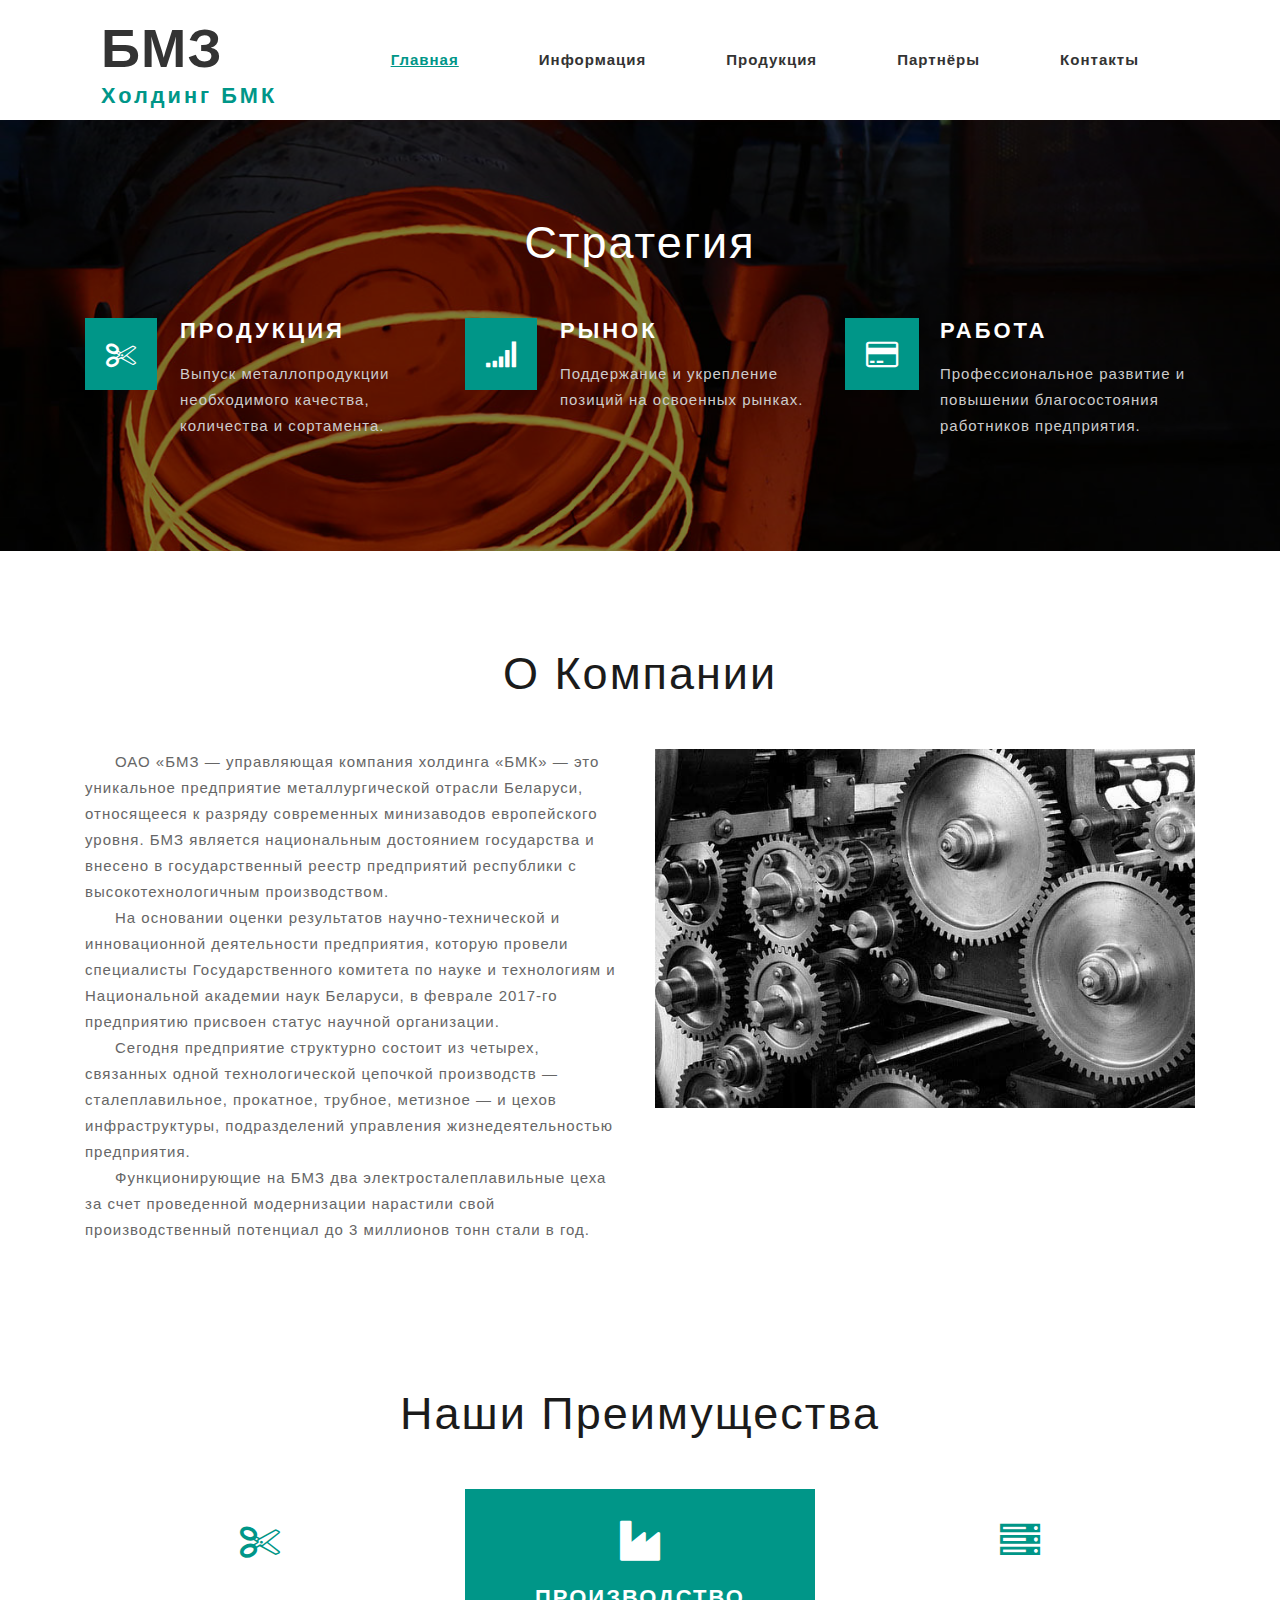
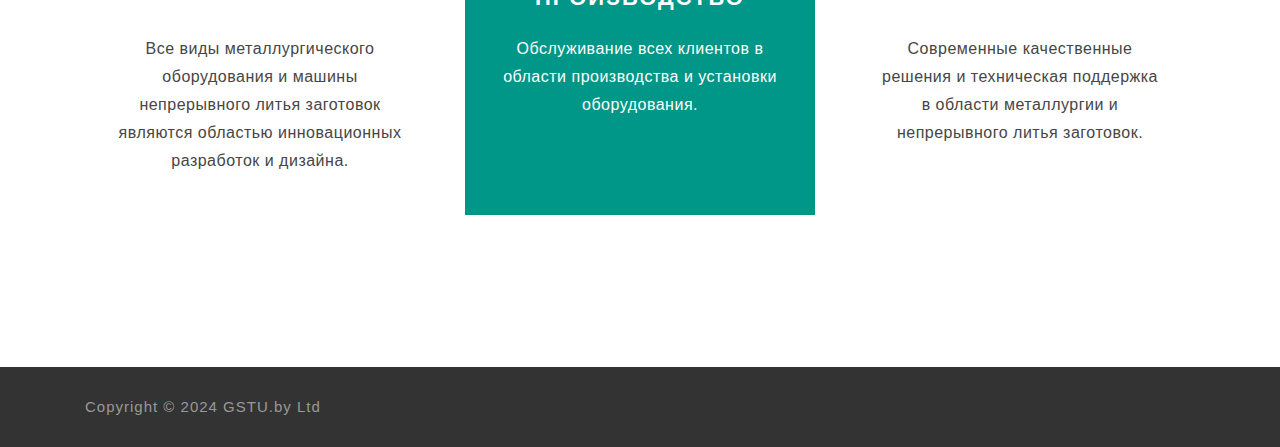
<file: about.html>
<!DOCTYPE html>
<html lang="en">
<head>
<title>About</title>
	
	<!-- Meta tag Keywords -->
	<meta name="viewport" content="width=device-width, initial-scale=1">
	<meta charset="utf-8">
	<link rel="shortcut icon" href="favicon.ico" type="image/x-icon">
	<meta name="keywords" content="Equipment - 嘉兴市久诺冶金机械有限公司,嘉兴市久诺冶金机械,久诺冶金机械,Jiaxing Jiunuo metallurgical machinery co., Ltd,Jiaxing Jiunuo,Jiunuo metallurgical machinery,Jiunuo,metallurgical machinery">
	<meta name="description" content="Equipment - 嘉兴市久诺冶金机械有限公司,嘉兴市久诺冶金机械,久诺冶金机械,Jiaxing Jiunuo metallurgical machinery co.">
	<script type="application/x-javascript">
		addEventListener("load", function () {
			setTimeout(hideURLbar, 0);
		}, false);

		function hideURLbar() {
			window.scrollTo(0, 1);
		}
	</script>
	<!--// Meta tag Keywords -->

	<!-- For about Slider-->	
	<link rel="stylesheet" href="css/owl.carousel.css" type="text/css" media="all"/> <!-- Owl-Carousel-CSS -->
	<!-- //For about -->

	<!-- css files -->
	<link rel="stylesheet" href="css/bootstrap.css"> <!-- Bootstrap-Core-CSS -->
	<link rel="stylesheet" href="css/style.css" type="text/css" media="all" /> <!-- Style-CSS --> 
	<link rel="stylesheet" href="css/fontawesome-all.css"> <!-- Font-Awesome-Icons-CSS -->
	<!-- //css files -->

	<!-- web-fonts -->
	<link href="http://fonts.googleapis.com/css?family=Raleway:100,100i,200,200i,300,300i,400,400i,500,500i,600,600i,700,700i,800,800i,900,900i&amp;subset=latin-ext" rel="stylesheet">
	<!-- //web-fonts -->
	
</head>

<body>

<!--Header-->
<header>
	<div class="container agile-banner_nav">
		<nav class="navbar navbar-expand-lg navbar-light bg-light">

			<a class="navbar-brand" href="index.html"> БМЗ <span class="display">холдинг БМК</span></a>
			<button class="navbar-toggler" type="button" data-toggle="collapse" data-target="#navbarSupportedContent" aria-controls="navbarSupportedContent" aria-expanded="false" aria-label="Toggle navigation">
				<span class="navbar-toggler-icon"></span>
			</button>

			<div class="collapse navbar-collapse justify-content-center" id="navbarSupportedContent">
				<ul class="navbar-nav ml-auto">
					<li class="nav-item active">
						<a class="nav-link" href="index.html">Главная <span class="sr-only">(current)</span></a>
					</li>
					<li class="nav-item">
						<a class="nav-link" href="about.html">Информация</a>
					</li>

					<li class="nav-item">
						<a class="nav-link" href="products.html">Продукция</a>
					</li>
					<li class="nav-item">
						<a class="nav-link" href="visit.html">Партнёры</a>
					</li>
					<li class="nav-item">
						<a class="nav-link" href="contact.html">Контакты</a>
					</li>
				</ul>
			</div>
		  
		</nav>
	</div>
</header>
<!--Header-->

<!-- help -->
<section class="help">
		<div class="layer py-5">
			<div class="container py-lg-5">
			<h3 class="heading text-center text-capitalize mb-5">Стратегия</h3>
				<div class="row help_grids">
					<div class="col-sm-4">
						<div class="row">
							<div class="col-lg-3 mb-lg-0 mb-4 icon">
								<i class="fas fa-cut"></i>
							</div>
							<div class="col-lg-9">
								<h4 class="text-uppercase mb-3">Продукция</h4>
								<p class="mb-3">Выпуск металлопродукции необходимого качества, количества и сортамента.</p>
							</div>
						</div>
					</div>
					<div class="col-sm-4 mt-sm-0 mt-4">
						<div class="row">
							<div class="col-lg-3 mb-lg-0 mb-4 icon">
								<i class="fas fa-signal"></i>
							</div>
							<div class="col-lg-9">
								<h4 class="text-uppercase mb-3">Рынок</h4>
								<p class="mb-3">Поддержание и укрепление позиций на освоенных рынках.</p>
							</div>
						</div>
					</div>
					<div class="col-sm-4 mt-sm-0 mt-4">
						<div class="row">
							<div class="col-lg-3 mb-lg-0 mb-4 icon">
								<i class="fab fa-credit-card"></i>
							</div>
							<div class="col-lg-9">
								<h4 class="text-uppercase mb-3">Работа</h4>
								<p class="mb-3">Профессиональное развитие и повышении благосостояния работников предприятия.</p>
							</div>
						</div>
					</div>
				</div>
			</div>
		</div>
	</section>
	<!-- //help -->
	
 
<!-- about top -->
<section class="about-top py-5 my-lg-5">
		<div class="container">
			<h3 class="heading text-center text-capitalize mb-5">О компании</h3>
			<div class="row top-grids">
				 
				<div class="col-lg-6 my-lg-0 my-5">
					<p style="text-indent:2em;">ОАО «БМЗ — управляющая компания холдинга «БМК» — это уникальное предприятие металлургической отрасли Беларуси, относящееся к разряду современных минизаводов европейского уровня. БМЗ является национальным достоянием государства и внесено в государственный реестр предприятий республики с высокотехнологичным производством. </p>
					<p style="text-indent:2em;">На основании оценки результатов научно-технической и инновационной деятельности предприятия, которую провели специалисты Государственного комитета по науке и технологиям и Национальной академии наук Беларуси, в феврале 2017-го предприятию присвоен статус научной организации.</p>
					<p style="text-indent:2em;">Сегодня предприятие структурно состоит из четырех, связанных одной технологической цепочкой производств — сталеплавильное, прокатное, трубное, метизное — и цехов инфраструктуры, подразделений управления жизнедеятельностью предприятия. </p>
					<p style="text-indent:2em;">Функционирующие на БМЗ два электросталеплавильные цеха за счет проведенной модернизации нарастили свой производственный потенциал до 3 миллионов тонн стали в год.</p>
				</div>
				<div class="col-lg-6 col-sm-6">
					<img src="images/img1.jpg" alt="" class="img-fluid">
				</div>
			</div>
		</div>
	</section>
	<!-- //about top -->
	

<!-- services -->
<section class="services py-5 my-lg-5">
		<div class="container">
			<h3 class="heading text-center text-capitalize mb-5">Наши преимущества</h3>
			<div class="row service_grids">
				<div class="col-lg-4 col-md-6 mb-md-0 mb-3 text-center">
					<div class="serv_grid1">
						<i class="fas mb-4 fa-cut"></i>
						<h4 class="text-uppercase">Оборудование</h4>
						<p class="mt-4 mb-5">Все виды металлургического оборудования и машины непрерывного литья заготовок являются областью инновационных разработок и дизайна.
							</p>
						 
					</div>
				</div>
				<div class="col-lg-4 col-md-6 mb-md-0 mb-3 text-center">
					<div class="serv_grid1 service_grid_active">
						<i class="fas mb-4 fa-industry"></i>
						<h4 class="text-uppercase">Производство</h4>
						<p class="mt-4 mb-5">Обслуживание всех клиентов в области производства и установки оборудования.
							</p>
						 
					</div>
				</div>
				<div class="col-lg-4 col-md-6 text-center">
					<div class="serv_grid1">
						<i class="fas mb-4 fa-server"></i>
						<h4 class="text-uppercase">Сервис</h4>
						<p class="mt-4 mb-5">Современные качественные решения и техническая поддержка в области металлургии и непрерывного литья заготовок.
							</p>
						 
					</div>
				</div>
			</div>
		</div>
	</section>
	<!-- //services -->
	
 

<!-- copyright -->
<div class="copyright py-4">
	<div class="container">
		<div class="copyrightgrids row">
			<div class="col-lg-9 col-12">
				<p>Copyright &copy; 2024 GSTU.by Ltd </p>
			</div>
			 
		</div>
	</div>
</div>
<!-- //copyright -->

<!-- js-scripts -->		

	<!-- js -->
	<script type="text/javascript" src="js/jquery-2.1.4.min.js"></script>
	<script type="text/javascript" src="js/bootstrap.js"></script> <!-- Necessary-JavaScript-File-For-Bootstrap --> 
	<!-- //js -->	
	
	<!-- Owl-Carousel-JavaScript -->
		<script src="js/owl.carousel.js"></script>
		<script>
			$(document).ready(function() {
				$("#owl-demo").owlCarousel ({
					items : 3,
					lazyLoad : true,
					autoPlay : true,
					pagination : true,
				});
			});
		</script>
	<!-- //Owl-Carousel-JavaScript -->  

	<!-- start-smoth-scrolling -->
	<script src="js/SmoothScroll.min.js"></script>
	<script type="text/javascript" src="js/move-top.js"></script>
	<script type="text/javascript" src="js/easing.js"></script>
	<script type="text/javascript">
		jQuery(document).ready(function($) {
			$(".scroll").click(function(event){		
				event.preventDefault();
				$('html,body').animate({scrollTop:$(this.hash).offset().top},1000);
			});
		});
	</script>
	<!-- here stars scrolling icon -->
	<script type="text/javascript">
		$(document).ready(function() {
			/*
				var defaults = {
				containerID: 'toTop', // fading element id
				containerHoverID: 'toTopHover', // fading element hover id
				scrollSpeed: 1200,
				easingType: 'linear' 
				};
			*/
								
			$().UItoTop({ easingType: 'easeOutQuart' });
								
			});

			
	</script>
	<!-- //here ends scrolling icon -->
	<!-- start-smoth-scrolling -->
	
<!-- //js-scripts -->

</body>
</html>
</file>
<file: css/style.css>
body a{
    transition:0.5s all;
	-webkit-transition:0.5s all;
	-moz-transition:0.5s all;
	-o-transition:0.5s all;
	-ms-transition:0.5s all;
}

body {
    margin: 0;
    font-family: -apple-system, BlinkMacSystemFont, "Segoe UI", Roboto, "Helvetica Neue", Arial, sans-serif, "Apple Color Emoji", "Segoe UI Emoji", "Segoe UI Symbol";
    font-size: 1rem;
    font-weight: 400;
    line-height: 1.5;
    color: #ffffff;
    text-align: left;
    background-color: #fff;
}

.collections p {
    font-size: 15px;
    letter-spacing: 1px;
    color: #eee;
    line-height: 28px;
}

.ggs {
    text-align: left;
    margin-left: 5px;
    font-size: 0.9rem;
}

a:hover{
	text-decoration:none;
}
input[type="button"],input[type="submit"],.contact-form input[type="submit"]{
	transition:0.5s all;
	-webkit-transition:0.5s all;
	-moz-transition:0.5s all;
	-o-transition:0.5s all;
	-ms-transition:0.5s all;
}
h1,h2,h3,h4,h5,h6{
	margin:0;	
}	
p{
	margin:0;
}
ul{
	margin:0;
	padding:0;
}
label{
	margin:0;
}
img{
	width:100%;
}


/*--/navigation --*/
a.navbar-brand {
    font-size: 2.8em;
}
li.nav-item a {
    font-size: 1.2em;
    display: block;
    padding: 8px 20px;
    clear: both;
    font-weight: 600;
    line-height: 1.42857143;
    color: #333;
    letter-spacing: 1px;
}
li.nav-item a:hover {
    color: #009688;
}
li.nav-item {
    margin: 0 1em;
}
.agile-banner_nav {
    width: 100%;
}
.bg-light {
    background-color: transparent !important;
}
.navbar-light .navbar-brand, .navbar-light .navbar-toggler {
    color: #333;
    text-transform: capitalize;
    letter-spacing: 1px;
    padding: 0;
    font-weight: 600;
	margin: 0;
}
span.display {
    font-size: .4em;
    display: block;
    font-weight: 600;
    color: #009688;
    text-align: center;
    margin-top: -10px;
    letter-spacing: 3px;
}
.navbar-light .navbar-nav .nav-link {
    color: #333;
    font-weight: 600;
}
.navbar-light .navbar-nav .open > .nav-link, .navbar-light .navbar-nav .active > .nav-link, .navbar-light .navbar-nav .nav-link.open, .navbar-light .navbar-nav .nav-link.active {
    color: #009688;
    text-decoration: underline;
}
.navbar-light .navbar-nav .nav-link:focus, .navbar-light .navbar-nav .nav-link:hover {
    color: #009688;
    text-decoration: underline;
}
.navbar-light .navbar-brand:focus, .navbar-light .navbar-brand:hover, .navbar-light .navbar-toggler:focus, .navbar-light .navbar-toggler:hover {
    color: #2b3945;
}
/*--//navigation --*/

/*--/banner --*/

/* CUSTOMIZE THE CAROUSEL
-------------------------------------------------- */

/* Carousel base class */

/* Since positioning the image, we need to help out the caption */

.carousel-caption {
	bottom: 14em;
	z-index: 10;
	text-align: left;
}

/* Declare heights because of positioning of img element */

.carousel-item {
	height: 45em;
	background-color: #777;
}

.carousel-item>img {
	position: absolute;
	top: 0;
	left: 0;
	min-width: 100%;
	height: 32rem;
}

/* MARKETING CONTENT
-------------------------------------------------- */

/* Center align the text within the three columns below the carousel */

.marketing .col-lg-4 {
	margin-bottom: 1.5rem;
	text-align: center;
}

.bottom-sub-grid.ser {
	margin-top: 1.5em;
	margin-bottom: 0;
}

.marketing h2 {
	font-weight: 400;
}

.marketing .col-lg-4 p {
	margin-right: .75rem;
	margin-left: .75rem;
}

/* Featurettes
------------------------- */

.featurette-divider {
	margin: 5rem 0;
	/* Space out the Bootstrap <hr> more */
}

/* Thin out the marketing headings */

.featurette-heading {
	font-weight: 300;
	line-height: 1;
	letter-spacing: -.05rem;
}

/*--/slider--*/

.carousel-item {
	background: -webkit-linear-gradient(rgba(23, 22, 23, 0.2), rgba(23, 22, 23, 0.5)), url(../images/banner.jpg) no-repeat;
	background: -moz-linear-gradient(rgba(23, 22, 23, 0.2), rgba(23, 22, 23, 0.5)), url(../images/banner.jpg) no-repeat;
	background: -ms-linear-gradient(rgba(23, 22, 23, 0.2), rgba(23, 22, 23, 0.5)), url(../images/banner.jpg) no-repeat;
	background: linear-gradient(rgba(23, 22, 23, 0.2), rgba(23, 22, 23, 0.5)), url(../images/banner.jpg) no-repeat;
	background-size: cover;
}

.carousel-item.item2 {
	background: -webkit-linear-gradient(rgba(23, 22, 23, 0.2), rgba(23, 22, 23, 0.5)), url(../images/banner1.jpg) no-repeat;
	background: -moz-linear-gradient(rgba(23, 22, 23, 0.2), rgba(23, 22, 23, 0.5)), url(../images/banner1.jpg) no-repeat;
	background: -ms-linear-gradient(rgba(23, 22, 23, 0.2), rgba(23, 22, 23, 0.5)), url(../images/banner1.jpg) no-repeat;
	background: linear-gradient(rgba(23, 22, 23, 0.2), rgba(23, 22, 23, 0.5)), url(../images/banner1.jpg) no-repeat;
	background-size: cover;
}

.carousel-item.item3 {
	background: -webkit-linear-gradient(rgba(23, 22, 23, 0.2), rgba(23, 22, 23, 0.5)), url(../images/banner2.jpg) no-repeat;
	background: -moz-linear-gradient(rgba(23, 22, 23, 0.2), rgba(23, 22, 23, 0.5)), url(../images/banner2.jpg) no-repeat;
	background: -ms-linear-gradient(rgba(23, 22, 23, 0.2), rgba(23, 22, 23, 0.5)), url(../images/banner2.jpg) no-repeat;
	background: linear-gradient(rgba(23, 22, 23, 0.2), rgba(23, 22, 23, 0.5)), url(../images/banner2.jpg) no-repeat;
	background-size: cover;
}

.carousel-item.item4 {
	background: -webkit-linear-gradient(rgba(23, 22, 23, 0.2), rgba(23, 22, 23, 0.5)), url(../images/banner3.jpg) no-repeat;
	background: -moz-linear-gradient(rgba(23, 22, 23, 0.2), rgba(23, 22, 23, 0.5)), url(../images/banner3.jpg) no-repeat;
	background: -ms-linear-gradient(rgba(23, 22, 23, 0.2), rgba(23, 22, 23, 0.5)), url(../images/banner3.jpg) no-repeat;
	background: linear-gradient(rgba(23, 22, 23, 0.2), rgba(23, 22, 23, 0.5)), url(../images/banner3.jpg) no-repeat;
	background-size: cover;
}

.carousel-caption h2,
.carousel-caption h3 {
	font-size: 4em;
    font-weight: 700;
	letter-spacing: 2px;
	text-shadow: 0 1px 2px rgba(0, 0, 0, 0.37);
}
.carousel-caption h2 span, .carousel-caption h3 span {
    display: block;
}
.carousel-caption p {
    font-size: 17px;
    letter-spacing: 1px;
}

.carousel-caption a {
    background: #009688;
    color: #fff;
    padding: 15px 65px 15px 25px;
    border-radius: 40px;
    letter-spacing: 2px;
    font-size: 15px;
    position: relative;
}
.carousel-caption a:hover {
    background: #fff;
    color: #009688;
}
.carousel-caption a:hover.carousel-caption span.fas{
    background: #009688 !important;
    color: #fff !important;
}
.carousel-indicators {
    bottom: 20%;
    left: -64%;
    cursor: pointer;
    margin: 0;
}

.carousel-caption span.fas  {
    position: absolute;
    right: 1%;
    top: 5%;
    background: #fff;
    font-size: 13px;
    width: 44px;
    height: 44px;
    color: #009688;
    margin-left: 5px;
    line-height: 44px;
    text-align: center;
    border-radius: 30px;
}
.bnr-button {
	margin-top: 2em;
}

.carousel-control {
	line-height: 42em;
}

.carousel-indicators li {
	display: inline-block;
	max-width: 12px;
	height: 12px;
	border-radius: 50%;
	-webkit-border-radius: 50%;
	-moz-border-radius: 50%;
	-o-border-radius: 50%;
	-ms-border-radius: 50%;
	margin: 0 5px;
	background: #fff;
}

.carousel-indicators .active {
	background: #009688;
}

/* Show it is fixed to the top */

/*--//banner --*/

/*-- project --*/
.project {
    background: #009688;
}
.project  h3 {
    font-size: 30px;
    color: #fff;
    letter-spacing: 2px;
}
.project a {
    color: #fff;
    letter-spacing: 2px;
    font-size: 14px;
    font-weight: 700;
    background: #333;
    padding: 18px 35px;
    border-radius: 35px;
}
.project a:hover {
    background: #fff;
    color: #009688;
}
/*-- //project --*/

/*-- about --*/
.welcome h3 {
    font-size: 35px;
    font-weight: 700;
    color: #333;
    letter-spacing: 2px;
}
.welcome p {
    color: #777;
    font-size: 16px;
    line-height: 28px;
    letter-spacing: .5px;
}
.welcome p.initial {
    font-family: initial;
    font-size: 18px;
    letter-spacing: 3px;
    color: #666;
    text-decoration: underline;
}
.welcome a {
    background: #333;
    padding: 15px 30px;
    font-weight: 600;
    font-size: 15px;
    letter-spacing: 1px;
    color: #fff;
    border-radius: 30px;
}
.welcome a:hover {
    background: #009688;
}
/*-- //about --*/

/*-- modal --*/
.modal-body.video iframe {
	border: none;
	width: 100%;
	min-height: 250px;
}

h5#exampleModalLabel {
	font-size: 1.5em;
    font-weight: 600;
    letter-spacing: 1px;
}

h4.sub-tittle_w3ls {
	font-size: 1.2em;
	color: #333;
	letter-spacing: 1px;
	margin: 1em 0;
}
/*-- //modal --*/


/*-- Process --*/
.process span.fab {
    font-size: 50px;
    color: #009688;
}
.process-grids h3 {
    font-size: 25px;
    font-weight: 700;
    color: #171717;
    letter-spacing: 4px;
    position: relative;
}
.process-grids h3:after {
    position: absolute;
    content: "";
    background: #009688;
    height: 3px;
    width: 15%;
    bottom: -40%;
    left: 0%;
	
}
.process-grids p {
    font-size: 15px;
    letter-spacing: 1px;
    color: #888;
    line-height: 28px;
}
.process-grids li {
    font-size: 16px;
    letter-spacing: 1px;
    color: #222;
    list-style-type: none;
}
.process-grids li span.fas {
    width: 20px;
    color: #009688;
}
/*-- //Process --*/


/*-- banner-bottom --*/
.agileinfo_banner_bottom_grid_main:before,.agileinfo_banner_bottom_grid_main:after{
	content: '';
    position: absolute;
    top: 50%;
    width: 34%;
    height: 2px;
    background: #212121;
}
.agileinfo_banner_bottom_grid_main:before{
	left:0%;
}
.agileinfo_banner_bottom_grid_main:after{
	right:0%;
}
.wthree_banner_bottom_grid1{
	width: 95px;
    height: 60px;
    border: 2px solid #212121;
    border-radius: 50px;
    text-align: center;
    margin: 0 auto;
}
.agileinfo_banner_bottom_grid_main{
	position:relative;
}
.wthree_banner_bottom_grid1 p{
	font-size: 1.8em;
    color: #f5232e;
    line-height: 1.9em;
}
.w3_agileits_banner_bottom_grid{
	padding:0;
}
/*-- layla --*/
 
.agileits_grid figure {
	position: relative;
    overflow: hidden;
    height: 308px;
    text-align: center;
}
.agileits_grid:hover figure{
	background: #000000;
}
.agileits_grid figure img {
	position: relative;
}

.agileits_grid figure figcaption {
	padding: 2em;
	text-transform: uppercase;
	-webkit-backface-visibility: hidden;
	backface-visibility: hidden;
}

.agileits_grid figure figcaption::before,
.agileits_grid figure figcaption::after {
	pointer-events: none;
}

.agileits_grid figure figcaption,
.agileits_grid figure figcaption > a {
	position: absolute;
	top: 0;
	left: 0;
	width: 100%;
	height: 100%;
}

figure.effect-layla figcaption::before,
figure.effect-layla figcaption::after {
	position: absolute;
	content: '';
	opacity: 0;
}

figure.effect-layla figcaption::before {
	top: 30px;
	right: 30px;
	bottom: 30px;
	left: 30px;
	border-top: 1px solid #fff;
	border-bottom: 1px solid #fff;
	-webkit-transform: scale(0,1);
	transform: scale(0,1);
	-webkit-transform-origin: 0 0;
	transform-origin: 0 0;
}

figure.effect-layla figcaption::after {
	top: 30px;
	right: 30px;
	bottom: 30px;
	left: 30px;
	border-right: 1px solid #fff;
	border-left: 1px solid #fff;
	-webkit-transform: scale(1,0);
	transform: scale(1,0);
	-webkit-transform-origin: 100% 0;
	transform-origin: 100% 0;
}

figure.effect-layla h3 {
	padding-top: 2.6em;
    -webkit-transition: -webkit-transform 0.35s;
    transition: transform 0.35s;
    font-size: 1.5em;
    color: #35e034;
    font-weight: 600;
	opacity: 0;
}

figure.effect-layla p {
	padding: 1em 2em 0;
    text-transform: none;
    color: #fff;
    line-height: 2em;
    opacity: 0;
    -webkit-transform: translate3d(0,-10px,0);
    transform: translate3d(0,-10px,0);
}

figure.effect-layla ul{
	opacity: 0;
    -webkit-transform: translate3d(0,-10px,0);
    transform: translate3d(0,-10px,0);
	padding: 7.5em 0 0;
}

figure.effect-layla h3 {
	-webkit-transform: translate3d(0,-30px,0);
	transform: translate3d(0,-30px,0);
}

figure.effect-layla img,figure.effect-layla h3,
figure.effect-layla figcaption::before,
figure.effect-layla figcaption::after,
figure.effect-layla p,figure.effect-layla ul {
	-webkit-transition: opacity 0.35s, -webkit-transform 0.35s;
	transition: opacity 0.35s, transform 0.35s;
}

figure.effect-layla:hover img {
	opacity: 0.7;
	-webkit-transform:translate3d(0,-30px,0);
	transform: translate3d(0,-30px,0);
}

figure.effect-layla:hover figcaption::before,
figure.effect-layla:hover figcaption::after {
	opacity: 1;
	-webkit-transform: scale(1);
	transform: scale(1);
}

figure.effect-layla:hover h3,
figure.effect-layla:hover p,figure.effect-layla:hover ul {
	opacity: 1;
	-webkit-transform: translate3d(0,0,0);
	transform: translate3d(0,0,0);
}

figure.effect-layla:hover figcaption::after,
figure.effect-layla:hover h3,
figure.effect-layla:hover p,
figure.effect-layla:hover img,figure.effect-layla:hover ul {
	-webkit-transition-delay: 0.15s;
	transition-delay: 0.15s;
}
/*-- //layla --*/

.agile_banner_social{
	position:absolute;
	bottom:5%;
	right:5%;
}
.agile_banner_social ul li{
	display: block;
    margin: 1em 0;
}
.agileits_social_list li a{
	width: 40px;
    height: 40px;
    line-height: 40px;
    color: #fff;
    text-align: center;
    display: inline-block;
    font-size: 12px;
    border: 2px dotted #fff;
}
.agileits_social_list li a i{
	line-height:2.4em;
}
.agileits_social_list li a:hover{
	color:#fff;
}
a.w3_agile_facebook:hover{
	background:#3b5998;
	border-color:#3b5998;
}
a.agile_twitter:hover{
	background:#1da1f2;
	border-color:#1da1f2;
}
a.w3_agile_dribble:hover{
	background:#ea4c89;
	border-color:#ea4c89;
}
a.w3_agile_vimeo:hover{
	background:#1ab7ea;
	border-color:#1ab7ea;
}
.w3_team_grid1 ul li {
    display: inline-block;
}
.w3layouts_team_grid h4{
    font-size: 20px;
    font-weight: 600;
    letter-spacing: 1px;
    color: #009688;
}
.w3layouts_team_grid p {
    letter-spacing: 3px;
    color: #000;
    font-size: 15px;
}
h3.heading {
    font-size: 45px;
    font-weight: 200;
    letter-spacing: 2px;
    color: #1b1b1b;
}
.odometer1 h3.heading,.help h3.heading {
    color: #fff;
}
/*-- //Team --*/


/*-- About page --*/

.item h4 {
    font-size: 20px;
    font-weight: 600;
    letter-spacing: 2px;
    color: #333;
}

.item p {
    font-size: 15px;
    letter-spacing: 1px;
    color: #666;
	line-height: 26px;
	overflow: hidden;
    text-overflow: ellipsis;
    white-space: nowrap;
}
.item a {
    font-size: 16px;
    letter-spacing: 2px;
    color: #009688;
    text-decoration: underline;
}

/*-- About top --*/
.about-top p{
    font-size: 15px;
    letter-spacing: 1px;
    color: #666;
    line-height: 26px;
}
.about-top h4 {
    font-size: 23px;
    line-height: 40px;
    color: #222;
    letter-spacing: 1px;
}
.about-top  a {
    color: #fff;
    letter-spacing: 2px;
    font-size: 14px;
    font-weight: 600;
    background: #333;
    padding: 15px 30px;
    border-radius: 35px;
}
.about-top a:hover {
    background: #009688;
}
/*-- //About top --*/
.cultrue {
    background: url(../images/1.jpg) no-repeat 0px 0px;
    background-size: cover;
    background-attachment: fixed;
}
.help {
    background: url(../images/test.jpg) no-repeat 0px 0px;
    background-size: cover;
    background-attachment: fixed;
}
.help_grids h4 {
    font-size: 22px;
    font-weight: 600;
    color: #fff;
    letter-spacing: 3px;
}
.help_grids p{
    font-size: 15px;
    color: #ccc;
	line-height: 26px;
    letter-spacing: 1px;
}
.icon i.fas,.icon i.fab {
    font-size: 30px;
    color: #fff;
    background: #009688;
    border: 1px solid #009688;
    padding: 20px;
	-webkit-transition: 0.5s all;
	-moz-transition:  0.5s all;
	-ms-transition:  0.5s all;
	-o-transition:  0.5s all;
	transition:  0.5s all;
}
.icon i.fas:hover, .icon i.fab:hover {
    background: #fff;
    color: #009688;
    border: 1px solid #fff;
	-webkit-transition: 0.5s all;
	-moz-transition:  0.5s all;
	-ms-transition:  0.5s all;
	-o-transition:  0.5s all;
	transition:  0.5s all;
}
.help_grids a {
    font-size: 16px;
    letter-spacing: 2px;
    color: #009688;
    text-decoration: underline;
}
.help_grids a:hover{
    color: #fff;
}
/*-- //About page --*/

/* gallery */

ul.portfolio-area li figure {
	margin: 0;
}

.portfolio-categ li {
	color: #333;
	cursor: pointer;
	display: inline-block;
	padding: 8px 25px;
    font-weight: 600;
	border-radius: 30px;
	font-size: 1.1em;
	margin: 0 0.1em;
	letter-spacing: 1px;
	text-transform: capitalize;
}

.portfolio-categ li a {
	color: #333;
    text-transform: uppercase;
    font-size: 15px;
    letter-spacing: 1px;
}

.image-block {
	display: block;
	position: relative;
}

.portfolio-area li {
	float: left;
    list-style-type: none;
    overflow: hidden;
    width: 290px;
	margin: 18px;
	height: 250px
}
.portfolio-area li .pName {width: 100%;overflow: hidden;text-overflow: ellipsis;white-space: nowrap;}

.home-portfolio-text {
	margin-top: 10px;
}

.portfolio-categ li.active {
	background: #009688;
	color: #fff;
}

.portfolio-categ li.active a {
	color: #fff;
}

.portfolio-item2 .image-zoom img {height: 224px}

/* //gallery */


/*-- Contact page --*/
.contact_right input[type="text"], .contact_right input[type="email"], .contact_right textarea {
    outline: none;
    padding: 12px 0;
    background: none;
    color: #212121;
    font-size: 15px;
    width: 100%;
    letter-spacing: 1px;
    border: none;
    border-bottom: 1px solid #494949;
}
.contact_right input[type="email"] {
    margin: 1em 0;
}
.contact_right textarea {
    min-height: 145px;
    resize: none;
    margin-top: 1em;
}
.contact_right input[type="submit"] {
    outline: none;
    padding: 15px 0;
    background: #009688;
    color: #fff;
    font-weight: 600;
    letter-spacing: 2px;
    width: 100%;
    border: none;
	cursor: pointer;
}
.contact_right input[type="submit"]:hover {
    background: #333;
}
.contact_left iframe {
    width: 100%;
    outline: none;
    border: none;
    height: 435px;
}
.information h4 {
    font-size: 22px;
    font-weight: 600;
    letter-spacing: 2px;
    color: #333;
    position: relative;
}
.information p {
    font-size: 17px;
    letter-spacing: 1px;
    color: #222;
    line-height: 28px;
}
.information p a,.information p span{
    color: #009688;
}
.information p a:hover{
    color: #333;
}
.information i.fas {
    font-size: 45px;
    color: #009688;
}

.contact_right,.contact_left{
    border: 2px dotted #009688;
}
.information h4:after {
    position: absolute;
    content: "";
    background: #009688;
    height: 2px;
    width: 15%;
    bottom: -35%;
    left: 0%;
}
/*-- //Contact page --*/


/*-- odometer --*/

.odometer1 {
    background: url(../images/stats.jpg) no-repeat 0px 0px;
    background-size: cover;
    background-attachment: fixed;
}

.odometer {
	font-size: 4em;
	color: #fff;
	font-weight: 700;
}

.w3_stats_grid p {
    font-size: 16px;
    color: #ccc;
    letter-spacing: 1px;
    font-weight: 600;
    text-shadow: 0 1px 2px rgba(196, 196, 196, 0.4);
}

.odometer.odometer-auto-theme,
.odometer.odometer-theme-car {
	display: -moz-inline-box;
	-moz-box-orient: vertical;
	display: inline-block;
	vertical-align: middle;
	*vertical-align: auto;
	position: relative;
}

.odometer.odometer-auto-theme .odometer-digit,
.odometer.odometer-theme-car .odometer-digit {
	display: -moz-inline-box;
	-moz-box-orient: vertical;
	display: inline-block;
	vertical-align: middle;
	*vertical-align: auto;
	position: relative;
}

.odometer.odometer-auto-theme .odometer-digit,
.odometer.odometer-theme-car .odometer-digit {
	*display: inline;
}

.odometer.odometer-auto-theme .odometer-digit .odometer-digit-spacer,
.odometer.odometer-theme-car .odometer-digit .odometer-digit-spacer {
	display: -moz-inline-box;
	-moz-box-orient: vertical;
	display: inline-block;
	vertical-align: middle;
	*vertical-align: auto;
	visibility: hidden;
}

.odometer.odometer-auto-theme .odometer-digit .odometer-digit-spacer,
.odometer.odometer-theme-car .odometer-digit .odometer-digit-spacer {
	*display: inline;
}

.odometer.odometer-auto-theme .odometer-digit .odometer-digit-inner,
.odometer.odometer-theme-car .odometer-digit .odometer-digit-inner {
	text-align: left;
	display: block;
	position: absolute;
	top: 0;
	left: 0;
	right: 0;
	bottom: 0;
	overflow: hidden;
}

.odometer.odometer-auto-theme .odometer-digit .odometer-ribbon,
.odometer.odometer-theme-car .odometer-digit .odometer-ribbon {
	display: block;
}

.odometer.odometer-auto-theme .odometer-digit .odometer-ribbon-inner,
.odometer.odometer-theme-car .odometer-digit .odometer-ribbon-inner {
	display: block;
	-webkit-backface-visibility: hidden;
}

.odometer.odometer-auto-theme .odometer-digit .odometer-value,
.odometer.odometer-theme-car .odometer-digit .odometer-value {
	display: block;
 
}

.odometer.odometer-auto-theme .odometer-digit .odometer-value.odometer-last-value,
.odometer.odometer-theme-car .odometer-digit .odometer-value.odometer-last-value {
	position: absolute;
}

.odometer.odometer-auto-theme.odometer-animating-up .odometer-ribbon-inner,
.odometer.odometer-theme-car.odometer-animating-up .odometer-ribbon-inner {
	-webkit-transition: -webkit-transform 2s;
	-moz-transition: -moz-transform 2s;
	-ms-transition: -ms-transform 2s;
	-o-transition: -o-transform 2s;
	transition: transform 2s;
}

.odometer.odometer-auto-theme.odometer-animating-up.odometer-animating .odometer-ribbon-inner,
.odometer.odometer-theme-car.odometer-animating-up.odometer-animating .odometer-ribbon-inner {
	-webkit-transform: translateY(-100%);
	-moz-transform: translateY(-100%);
	-ms-transform: translateY(-100%);
	-o-transform: translateY(-100%);
	transform: translateY(-100%);
}

.odometer.odometer-auto-theme.odometer-animating-down .odometer-ribbon-inner,
.odometer.odometer-theme-car.odometer-animating-down .odometer-ribbon-inner {
	-webkit-transform: translateY(-100%);
	-moz-transform: translateY(-100%);
	-ms-transform: translateY(-100%);
	-o-transform: translateY(-100%);
	transform: translateY(-100%);
}

.odometer.odometer-auto-theme.odometer-animating-down.odometer-animating .odometer-ribbon-inner,
.odometer.odometer-theme-car.odometer-animating-down.odometer-animating .odometer-ribbon-inner {
	-webkit-transition: -webkit-transform 2s;
	-moz-transition: -moz-transform 2s;
	-ms-transition: -ms-transform 2s;
	-o-transition: -o-transform 2s;
	transition: transform 2s;
	-webkit-transform: translateY(0);
	-moz-transform: translateY(0);
	-ms-transform: translateY(0);
	-o-transform: translateY(0);
	transform: translateY(0);
}

.odometer.odometer-auto-theme .odometer-digit,
.odometer.odometer-theme-car .odometer-digit {
	padding: 0 0.03em;
}

.odometer.odometer-auto-theme .odometer-digit .odometer-digit-inner,
.odometer.odometer-theme-car .odometer-digit .odometer-digit-inner {
	left: 0.09em;
}

.odometer.odometer-auto-theme.odometer-animating-up .odometer-ribbon-inner,
.odometer.odometer-auto-theme.odometer-animating-down.odometer-animating .odometer-ribbon-inner,
.odometer.odometer-theme-car.odometer-animating-up .odometer-ribbon-inner,
.odometer.odometer-theme-car.odometer-animating-down.odometer-animating .odometer-ribbon-inner {
	-webkit-transition-timing-function: linear;
	-moz-transition-timing-function: linear;
	-ms-transition-timing-function: linear;
	-o-transition-timing-function: linear;
	transition-timing-function: linear;
}

/*-- //odometer --*/


/*-- services page --*/
.inner-banner{
	background: url(../images/banner3.jpg) no-repeat 0 -80px;
	background-size: cover;
	min-height: 200px;
}
.inner-banner-contact{
	background: url(../images/stats.jpg) no-repeat 0 -250px;
	background-size: cover;
	min-height: 200px;
}
.inner-banner-video{
	background: url(../images/banner3.jpg) no-repeat 0 -304px;
	background-size: cover;
	min-height: 200px;
}
.inner-banner-products{
	background: url(../images/ban4.jpg) no-repeat 0 0;
	background-size: cover;
	min-height: 200px;
}
.inner-banner-visit{
	background: url(../images/ban5.jpg) no-repeat 0 0;
	background-size: cover;
	min-height: 200px;
}

.serv_grid1 i.fas {
    font-size: 40px;
    color: #009688;
}
.serv_grid1 h4 {
    font-size: 22px;
    font-weight: 700;
    letter-spacing: 2px;
}
.serv_grid1 p{
    font-size: 16px;
    line-height: 28px;
    color: #464646;
    letter-spacing: .5px;
}
.serv_grid1 a {
    border: 2px solid #333;
    padding: 13px 25px;
    font-weight: 600;
    font-size: 14px;
    letter-spacing: 1px;
    color: #333;
    border-radius: 30px;
}
.serv_grid1 a:hover{
    background: #fff;
    border: 2px solid #fff;
    color: #333 !important;
}
.serv_grid1 {
    padding: 2em;
    padding-bottom: 3em;
    background: transparent;
	transition: 0.5s all;
	-webkit-transition: 0.5s all;
	-moz-transition: 0.5s all;
	-ms-transition: 0.5s all;
	-o-transition: 0.5s all;
}
.serv_grid1:hover {
    background: #009688;
    color: #fff;
	transition: 0.5s all;
	-webkit-transition: 0.5s all;
	-moz-transition: 0.5s all;
	-ms-transition: 0.5s all;
	-o-transition: 0.5s all;
}
.serv_grid1:hover.serv_grid1 i.fas {
    color: #fff;
}
.serv_grid1:hover.serv_grid1 p {
    color: #eee;
}
.serv_grid1:hover.serv_grid1 a {
    color: #eee;
    border: 2px solid #fff;
}
.service_grid_active{
    background: #009688;
}
.service_grid_active h4,.service_grid_active p,.service_grid_active i.fas{
    color: #fff;
}
.service_grid_active a{
    color: #eee;
    border: 2px solid #fff;
}
.service_grids .col-md-4 {
    padding: 0 5px;
}

/*-- welcome bottom --*/
.welcome_bottom{
	background: url(../images/banner2.jpg) no-repeat 0px 0px;
	background-size: cover;
}
 .welcome_right:after{
    border: 4px solid #009688;
    content: "";
    display: inline-block;
    left: -15px;
    position: absolute;
    right: 35px;
    top: -15px;
    bottom: 35px;
}
.welcome_right {
	padding: 15px;
}
.layer {
    background: rgba(0, 0, 0, 0.5);
}
.welcome_bottom h4 {
    font-size: 30px;
    line-height: 40px;
    color: #fff;
}
.welcome_bottom h4.head {
    font-size: 26px;
    color: #fff;
	letter-spacing:2px
}
.welcome_bottom p {
    font-size: 15px;
    line-height: 26px;
    color: #fff;
	letter-spacing: 1px;
}
.welcome_bottom a {
    color: #fff;
    letter-spacing: 1px;
    font-size: 17px;
    text-decoration: underline;
}
.video a span.fas {
    font-size: 100px;
	margin-top: 1.2em;
}
/*-- //welcome bottom --*/

/*-- //services page --*/	

/*-- typography page --*/	

.typo_grids h3 {
    font-size: 27px;
    font-weight: 600;
    letter-spacing: 1px;
    color: #009688;
}
.typo_grids h2 {
    font-size: 32px;
    font-weight: 600;
    color: #333;
}
/*-- //typography page --*/	

/*-- modal --*/
.modal-body {
    font-size: 15px;
    line-height: 28px;
    color: #2a2a2a;
}
.modal-title {
    font-size: 28px;
    font-weight: 600;
	letter-spacing: 2px;
    color: #009688;
}
/*-- //modal --*/

/*-- to-top --*/
#toTop {
	display: none;
	text-decoration: none;
	position: fixed;
	bottom: 20px;
	right: 2%;
	overflow: hidden;
	z-index: 999; 
	width: 40px;
	height: 40px;
	border: none;
	text-indent: 100%;
	background: url(../images/arr.png) no-repeat 0px 0px;
}
#toTopHover {
	width: 40px;
	height: 40px;
	display: block;
	overflow: hidden;
	float: right;
	opacity: 0;
	-moz-opacity: 0;
	filter: alpha(opacity=0);
}
/*-- //to-top --*/

/*-- footer --*/
footer h3{
    font-weight: 700;
    font-size: 20px;
    letter-spacing: 2px;
	color: #eee;
}
footer {
    background: #222;
}
footer p {
    font-size: 15px;
    color: #999;
    line-height: 28px;
    letter-spacing: 1px;
}
footer .posts p.middle {
    border-top: 1px dotted #fff;
    border-bottom: 1px dotted #fff;
}
footer p span {
	display: block;
    font-size: 15px;
}
.links a{
	display:block;
    color: #999;
    font-size: 15px;
    letter-spacing: 1px;
}
.links i.fas {
    margin-right: 2px;
}
.links a:hover{
    color: #fff;
}
footer  form {
    border: 1px solid #888;
    width: 100%;
    border-radius: 30px;
}
footer [type="email"] {
    outline: none;
    padding: 12px 25px;
    color: #999;
    font-size: 13px;
    width: 85%;
    border: none;
    background: none;
    letter-spacing: 1px;
}
button.btn1 {
    color: #999;
    border: none;
    padding: 10px 0;
    outline: none;
    text-align: center;
    text-decoration: none;
    background: none;
    cursor: pointer;
    -webkit-transition: 0.5s all;
    -moz-transition: 0.5s all;
    -o-transition: 0.5s all;
    -ms-transition: 0.5s all;
    transition: 0.5s all;
    float: right;
    width: 15%;
}
address h4,address p strong {
    font-size: 18px;
    color: #bbb;
    letter-spacing: 1px;
    font-weight: 600;
	text-decoration: underline;
}
address p {
    font-size: 15px;
    color: #929292;
}
address p a {
    color: #999;
}
address p a:hover {
    color: #fff;
}
.copyright  {background: #333;}
.copyright p {
    letter-spacing: 1px;
    font-size: 15px;
    color: #999;
}
.copyright p a {
    color: #eee;
}
.copyright p a:hover {
    color: #009688;
}
 
.social li {
    display: inline-block;
}
.social li a {
    color: #999;
    font-size: 15px;
}
.social li a:hover {
    color: #fff;
}

/*-- footer --*/

/*-- clients--*/
.slider{
    background: #fff;
}
.collections a {
    color: #fff;
    letter-spacing: 2px;
    text-decoration: underline;
}

.testimonials {
    background: url(../images/test.jpg) no-repeat 0px 0px;
    background-size: cover;
}
.clients label.line{
	background:#fff;
}
.flex-active-slide p {
    line-height: 30px;
    color: #333;
	letter-spacing:2px;
	font-size: 14px;
}
.collections h3 {
    color: #fff;
    font-size: 50px;
    font-weight: 700;
    letter-spacing: 1px;
}
.client h5 {
	font-size: 20px;
	color: #333;
    font-weight: 600;
    letter-spacing: 1px;
}
.slider {
    border: 1px solid #999;
}
ul.rating li {
    display: inline-block;
}
ul.rating li span.fas {
    color: #009688;
	font-size: 12px;
}
.collections p {
    font-size: 15px;
    letter-spacing: 1px;
    color: #eee;
    line-height: 28px;
}
/*-- //clients--*/


/*-- Responsive Design --*/

@media(min-width: 1440px){
	li.nav-item{margin:0 2em;}
	li.nav-item a {
	font-size: 1.1em;
	}
}
@media(max-width: 1440px){
	li.nav-item{margin:0 2em;}
	li.nav-item a {
	font-size: 1.1em;
}
li.nav-item{margin:0 2em;} 
	.portfolio-area li {
		width: 258px;
	}
}
@media(max-width: 1366px){
	li.nav-item{margin:0 2em;}
	li.nav-item a {
		font-size: 1em;
	}
	.portfolio-area li {
		width: 242px;
	}
	.carousel-item {
		height: 38em;
	}
	.carousel-caption {
		bottom: 10em;
	}
	.carousel-caption h2, .carousel-caption h3 {
		font-size: 3.5em;
	}
}
@media(max-width: 1280px){
	li.nav-item{margin:0 2em;}
	li.nav-item a {
		font-size: .94em;
	}
	.portfolio-area li {
		width: 226px;
	}
	.carousel-caption h2, .carousel-caption h3 {
		font-size: 3em;
	}
	.carousel-caption {
		bottom: 12em;
	}
	a.navbar-brand {
		font-size: 3.4em;
	}
	figure.effect-layla ul {
		padding: 6em 0 0;
	}
	.carousel-item {
		height: 40em;
	}
	.main_service  {display: none}
}
@media(max-width: 1080px){
	li.nav-item a {
		font-size: 1em;
	}
	.portfolio-area li {
		width: 237px;
	}
	.collections h3 {
		font-size: 40px;
	}
	li.nav-item {
		margin: 0 .5em;
	}
	footer p {
		font-size: 14px;
	}
	.agileits_grid figure {
		height: 282px;
	}
	.odometer {
		font-size: 3em;
	}
	.carousel-item {
		height: 36em;
	}
	.icon i.fas, .icon i.fab {
		padding: 15px;
	}
}
@media(max-width: 1024px){
	li.nav-item a {
		font-size: 1em;
	}
	.portfolio-area li {
		width: 223px;
	}
	.typo_grids h2 {
		font-size: 30px;
	}
}
@media(max-width: 991px){
	li.nav-item a {
		font-size: 1em;
	}
	.portfolio-area li {
		width: 215px;
	}
	.information h4 {
		font-size: 20px;
		letter-spacing: 0px;
	}
	.information p {
		font-size: 15px;
    }
	.w3layouts_team_grid {
		padding: 0 5px;
	}
	.agileits_grid figure {
		height: 220px;
	}
	.agileits_social_list li a {
		width: 35px;
		height: 35px;
		line-height: 35px;
	}
	.agileits_grid figure figcaption {
		padding: 1em;
	}
	figure.effect-layla figcaption::after {
		top: 20px;
		right: 20px;
		bottom: 20px;
		left: 20px;
	}
	figure.effect-layla figcaption::before {
		top: 20px;
		right: 20px;
		bottom: 20px;
		left: 20px;
	}
	.navbar-light .navbar-brand, .navbar-light .navbar-toggler {
		padding: 0.25rem 0.75rem;
	}
	.collections h3 {
		font-size: 38px;
	}
	.client .col-sm-4 {
		max-width: 20%;
	}
	.process-grids h3 {
		font-size: 22px;
		letter-spacing: 2px;
	}
	.process span.fab {
		font-size: 40px;
	}
	.carousel-indicators {
		left: -63%;
	}
	.item h4 {
		font-size: 18px;
		letter-spacing: 1px;
	}
	.about-top h4 {
		font-size: 21px;
		letter-spacing: 0px;
	}
	.serv_grid1 {
		padding: 1.5em;
		padding-bottom: 2.5em;
	}
	.welcome_bottom h4 {
		font-size: 27px;
	}
	.welcome_bottom h4.head {
		font-size: 24px;
	}
	.video a span.fas {
		font-size: 80px;
		margin-top: 2em;
	}
	.typo_grids h3 {
		font-size: 24px;
	}
	.navbar-light .navbar-toggler {
		color: #fff;
		border-color: #fff;
		background: #009688;
	}
	.navbar-toggler {
		border-radius: 0;
	}
}
@media(max-width: 900px){
	li.nav-item a {
		font-size: 1em;
	}
	.portfolio-area li {
		width: 192px;
	}
}
@media(max-width: 800px){
	li.nav-item a {
		font-size: 1em;
	}
	.portfolio-area li {
		width: 230px;
	}
	.carousel-caption h2, .carousel-caption h3 {
		font-size: 2.6em;
	}
	.welcome h3 {
		font-size: 30px;
	}
	.w3layouts_team_grid h4 {
		font-size: 18px;
	}
	.carousel-indicators {
		left: -60%;
	}
}
@media(max-width: 768px){
	li.nav-item a {
		font-size: 1em;
	}
	.portfolio-area li {
		width: 219px;
	}
	.project h3 {
		font-size: 24px;
	}
	.project a {
		font-size: 13px;
		padding: 15px 30px;
	}
	.carousel-item {
		height: 33em;
	}
}
@media(max-width: 736px){
	.portfolio-area li {
		width: 208px;
	}
	.portfolio-categ li {
		padding: 8px 20px;
		font-size: 1em;
	}
	h3.heading {
		font-size: 40px;
	}
	.w3layouts_team_grid h4 {
		font-size: 18px;
		letter-spacing: 1px;
	}
	.w3_stats_grid {
		padding: 0;
	}
	.agileits_grid figure {
		height: 300px;
	}
	.carousel-caption {
		bottom: 10em;
	}
	.typo_grids h3 {
		font-size: 22px;
	}
}
@media(max-width: 684px){
	.portfolio-area li {
		width: 191px;
	}
}
@media(max-width: 667px){
	.portfolio-area li {
		width: 195px;
		margin: 5px;
	}
	.portfolio-categ li {
		padding: 8px 15px;
		font-size: .9em;
	}
	.carousel-caption a {
		padding: 15px 60px 15px 25px;
		letter-spacing: 1px;
		font-size: 14px;
	}
	.carousel-caption span.fas {
		width: 42px;
		height: 42px;
	}
	.client .col-sm-4 {
		max-width: 27%;
	}
	.carousel-item {
		height: 30em;
	}
	.carousel-caption {
		bottom: 8em;
	}
	.carousel-indicators {
		left: -56%;
	}
	.video a span.fas {
		font-size: 50px;
		margin-top: 0.5em;
	}
}
@media(max-width: 640px){
	.portfolio-area li {
		width: 186px;
	}
	.carousel-caption h2, .carousel-caption h3 {
		font-size: 2.2em;
	}
}
@media(max-width: 600px){
	.portfolio-area li {
		width: 173px;
	}
	.portfolio-categ li a {
		font-size: 13px;
	}
	a.navbar-brand {
		font-size: 2.2em;
	}
	span.display {
		font-size: 12px;
	}
	.carousel-item {
		height: 27em;
	}
	.carousel-indicators {
		left: -50%;
	}
}
@media(max-width: 568px){
	.portfolio-area li {
		width: 162px;
	}
	.portfolio-categ li {
		padding: 8px 10px;
	}
	.welcome h3 {
		font-size: 28px;
		letter-spacing: 1px;
	}
	.welcome a {
		font-size: 13px;
	}
	.collections h3 {
		font-size: 35px;
	}
	.welcome_right {
		margin: 0 50px;
	}
	.typo_grids h3 {
		font-size: 20px;
	}
	.typo_grids h2 {
		font-size: 25px;
	}	
}
@media(max-width: 480px){
	.portfolio-area li {
		width: 132px;
	}
	.project h3 {
		font-size: 22px;
		letter-spacing: 1px;
	}
	.information h4 {
		font-size: 19px;
		letter-spacing: 1px;
	}
	.w3_agileits_contact_left h3 {
		font-size: 25px;
	}
	.information i.fas {
		font-size: 40px;
	}
	.client .col-sm-4 {
		max-width: 100%;
	}
	.carousel-caption h2, .carousel-caption h3 {
		font-size: 1.9em;
		letter-spacing: 1px;
	}
	.carousel-caption p {
		font-size: 15px;
	}
	.carousel-item {
		height: 24em;
	}
	.carousel-indicators li {
		max-width: 10px;
		height: 10px;
		margin: 0 3px;
	}
	.carousel-caption {
		bottom: 7em;
	}
	.welcome_right {
		margin: 0 40px;
	}
}
@media(max-width: 414px){
	.portfolio-area li {
		width: 172px;
	}
	h3.heading {
		font-size: 35px;
	}
	footer h3 {
		font-size: 18px;
	}
	.project h3 {
		font-size: 20px;
		letter-spacing: 0px;
	}
	.social li a {
		font-size: 13px;
	}
	.w3layouts_team_grid {
		margin: 0 60px;
	}
	.carousel-caption h2, .carousel-caption h3 {
		font-size: 1.7em;
		letter-spacing: 0px;
	}
	.carousel-item {
		height: 22em;
	}
	.carousel-caption {
		bottom: 5em;
	}
	.carousel-indicators {
		bottom: 13%;
	}
	.welcome_bottom h4 {
		font-size: 23px;
	}
	.welcome_bottom h4.head {
		font-size: 22px;
	}
	.welcome_right {
		margin: 0 30px;
	}
	.welcome_right:after {
		left: -5px;
		right: 30px;
		top: -5px;
		bottom: 30px;
	}
}
@media(max-width: 384px){
	.portfolio-area li {
		width: 157px;
	}
	.information i.fas {
		font-size: 35px;
	}
	.project h3 {
		font-size: 21px;
	}
	.agileits_grid figure {
		height: 225px;
	}
	.collections h3 {
		font-size: 30px;
	}
	.process-grids h3 {
		font-size: 20px;
		letter-spacing: 1px;
	}
	.welcome h3 {
		font-size: 26px;
		letter-spacing: 0px;
	}
	.welcome p {
		font-size: 14px;
	}
	.flex-active-slide p {
		letter-spacing: 1px;
	}
	.flexslider .slides img {
		width: 40%;
	}
	.carousel-caption {
		right: 13%;
		left: 13%;
	}
	.about-top h4 {
		font-size: 19px;
		line-height: 30px;
	}
	.help_grids h4 {
		font-size: 20px;
		letter-spacing: 2px;
	}
	.icon i.fas, .icon i.fab {
		font-size: 25px;
	}
	.serv_grid1 h4 {
		font-size: 20px;
		letter-spacing: 1px;
	}
	.serv_grid1 p {
		font-size: 15px;
	}
}
@media(max-width: 375px){
	.portfolio-area li {
		width: 152px;
	}
	.information h4 {
		font-size: 18px;
	}
	.w3layouts_team_grid {
		margin: 0 40px;
	}
	h3.heading {
		font-size: 30px;
	}
	.carousel-caption {
		right: 12%;
		left: 12%;
	}
	.video a span.fas {
		font-size: 40px;
	}
	.serv_grid1 i.fas {
		font-size: 30px;
	}
	.welcome_right {
		margin: 0 20px;
	}
}
@media(max-width: 320px){
	.portfolio-area li {
		width: 125px;
	}
	a.navbar-brand {
		font-size: 1.8em;
		padding: 0;
	}
	.navbar {
		padding: 0.5rem 0;
	}
	.process-grids li {
		font-size: 15px;
	}
	.odometer {
		font-size: 2em;
	}
	.carousel-caption h2, .carousel-caption h3 {
		font-size: 1.5em;
	}
	.welcome h3 {
		font-size: 22px;
	}
	.serv_grid1 p {
		font-size: 14px;
	}
	.welcome_bottom h4.head {
		font-size: 20px;
		letter-spacing: 1px;
	}
}

.image-container {
    position: relative;
    display: inline-block;
}

.image {
    display: block;
    width: 100%;
    height: auto;
}


.portfolio-item2:hover .overlay {
    opacity: 1;
}

.overlay .h3 {

}
 
img {
    max-width: 100%;
}  
p {
    line-height: 2rem;
    font-size: 1.175rem;
}
p:last-child {
    margin-bottom: 0px;
}

.thumb-post {
    display: block;
    position: relative;
    overflow: hidden;
}
.thumb-post .overlay {
    position: absolute;
    top: 0;
    left: 0;
    min-width: 100%;
    height: 100%;
    visibility: hidden;
    opacity: 0;
    -ms-transform: scale(0);
    transform: scale(0);
    -webkit-transition: all 250ms ease-in-out;
    -moz-transition: all 250ms ease-in-out;
    -ms-transition: all 250ms ease-in-out;
    -o-transition: all 250ms ease-in-out;
    transition: all 250ms ease-in-out;
}
.thumb-post .overlay .overlay-inner {
    background: #f17e39;
    background:rgba(42,40,41,0.8);
    height: 100%;
    position: relative;
}
.thumb-post:hover .overlay {
    opacity: 1;
    visibility: visible;
    -ms-transform: scale(1);
    transform: scale(1);
}
 

.lightbg {
    background-color: #f9f9f9;
}
.transition {
    -webkit-transition: all 300ms linear;
    -moz-transition: all 300ms linear;
    -o-transition: all 300ms linear;
    -ms-transition: all 300ms linear;
    transition: all 300ms linear;
}

.outofsectiontext{
    margin-top: 40px;
}

/*
Section
*/
.sections {
    padding-top:85px;
    padding-bottom: 105px;
    /*overflow: hidden;*/
}
.sections.footer {
    padding-bottom: 80px;
}
section .subtitle h5 {
    margin-top: 10px;
    font-size: 1.3rem;
}
.parallax-section {
    max-width: 100%;
    color: #ffffff;
}
section .title-half h2 {
    font-size: 3rem;
    line-height: 4rem;
    font-weight: 300;
    margin-bottom: 1.4rem;
}
section .subtitle-half h5 {
    font-weight: 100;
    font-size: 17px;
}
ul{
    margin:0;
    padding:0;
    list-style:none;
}

.heading {
    margin-bottom: 4rem;
}
.overlay {
    background-color: rgba(41, 39, 34, 0.75);
    width: 100%;
    height: 100%;
}
/*.map-overlay {
    background-color: rgba(255, 114, 0, 0.75);
    width: 100%;
    height:auto;
}
.video_overlay {
    background-color: rgba(41, 39, 34, 0.75);
    width: 100%;
    height: auto;
}*/

.no-padding {
    padding: 0 !important;
    margin:0 !important;
}
.fluid-blocks-col {
    padding: 70px 40px 0 80px;
}
.fluid-blocks-col-right {
    padding: 70px 80px 0 40px;
} 

/*
Extra height css
*/
.margin-top-20 {
    margin-top: 20px;
}
.margin-bottom-20 {
    margin-bottom: 20px;
}
.margin-top-40 {
    margin-top: 40px;
}
.margin-bottom-40 {
    margin-bottom: 40px;
}
.margin-top-60 {
    margin-top: 60px;
}
.margin-80 {
    margin-top: 80px;
    margin-bottom: 80px;
}
.margin-bottom-60 {
    margin-bottom: 60px;
}
.margin-top-80 {
    margin-top: 80px;
}
.margin-bottom-80 {
    margin-bottom: 80px;
}
.m_t_10{
    margin-right:10px;
}
.padding-top-20 {
    padding-top: 1.33rem;
}
.padding-bottom-20 {
    padding-bottom: 1.33rem;
}
.padding-top-40 {
    padding-top: 2.66rem;
}
.padding-bottom-40 {
    padding-bottom: 2.66rem;
}
.padding-top-60 {
    padding-top: 5rem;
}
.padding-bottom-60 {
    padding-bottom: 5rem;
}
.padding-top-90 {
    padding-top: 6.429rem;
}
.padding-bottom-90 {
    padding-bottom: 6.429rem;
}
.padding-bottom-0 {
    padding-bottom: 0;
}
.p_l_r{
    padding-left: 5.714rem;
    padding-right: 5.714rem;
}
/*padding*/
.padding-twenty {
    padding: 10px 0;
}
.padding-fourty {
    padding: 20px 0;
}
.padding-sixty {
    padding: 30px 0;
}
.padding-eighty {
    padding: 40px 0;
}
h1 span {
    color: #5e9a28;
    font-weight: 400;
}

/*for placeholder changes*/

input::-webkit-input-placeholder {
    color: #ddd;
}
input::-moz-placeholder {
    color: #ddd;
}
input::-ms-input-placeholder {
    color: #ddd;
}

/*for image bg*/


/*.img-bg{
  background: url(../images/home-msg.jpg) no-repeat center top fixed;
  background-size
  -moz-background-size: cover;
  -webkit-background-size: cover;
  -o-background-size: cover;
  background-size: cover;
  width: 100%;
  overflow: hidden;
}*/
/* navbar section */
.menu-scroll {
    padding-top: 0px;
    padding-bottom: 0px;
    position: fixed;
    top: 0; 
    left: 0; 
    right: 0; 
    z-index: 300;
    box-shadow: 0 6px 12px rgba(0, 0, 0, .175);
    -webkit-box-shadow: 0 6px 12px rgba(0, 0, 0, .175);
    background-color:rgba(34, 61, 97, 0.64);
    -webkit-transition:all .3s;
    -moz-transition:all .3s;
    transition:all .3s;
    height: 75px;

}
.main_menu_bg{
    margin-top: 0px;
    background-color: transparent;
}
.main_menu_bg .navbar-default {
    background-color: transparent; 
    border-color: transparent; 
    transition: all .6s;
    margin: 15px auto;
}
.navbar-default .navbar-nav>li>a:hover, .navbar-default .navbar-nav>li>a:focus{
    color:#e74c3c;
    background: transparent;
}
.main_menu_bg .navbar {}

.main_menu_bg .navbar-default .navbar-nav>.active>a, .navbar-default .navbar-nav>.active>a:hover, .navbar-default .navbar-nav>.active>a:focus{
    color: #e74c3c;
    padding-bottom: 22px;
    border-bottom: 1px solid #e74c3c;
    background: transparent;

}

.main_menu_bg .navbar-nav>li>a {
    padding-top: 15px;
    padding-bottom: 20px;
    text-transform: uppercase;
    font-size: 0.875rem;
    color: #fff;
}
.navbar-brand {
    padding: 0px 15px;
}
.navbar-brand>img {
    max-width: 80%;
}
.navbar-default .navbar-nav>.open>a, .navbar-default .navbar-nav>.open>a:hover, .navbar-default .navbar-nav>.open>a:focus{
    background-color:transparent;
    color:#f5c239;

}

.dropdown-menu {
    min-width: 160px;
    padding: 0px;
    margin: 2px 0 0;
    font-size: 14px;
    text-align: left;
    list-style: none;
    background-color: transparent;
    -webkit-background-clip: padding-box;
    background-clip: padding-box; 
    border: 0px solid #ccc; 
    border: 0px solid rgba(0,0,0,.15); 
    border-radius: 0px; 
    -webkit-box-shadow: 0 0px 0px rgba(0,0,0,.175); 
    box-shadow: 0 0px 0px 
}

/*.dropdown-menu .navbar-form .form-group input[type="text"]{
    background-color:rgba(34, 61, 97, 0.68);
    border: 1px solid #e74c3c;
    color:#e74c3c;
    width: 300px;
}
.dropdown-menu .navbar-form .form-group .form-control::-webkit-input-placeholder{
    color: #e74c3c;
    opacity: 1; 
}
.dropdown-menu .navbar-form {
    margin-right: -30px;
}*/
 
/*==================================================================
            Feature section Style
====================================================================*/
 
.main_feature .single_feature:hover .single_feature_icon{
    border-color:#e74c3c;
    transform: rotate(45deg);
}
.main_feature .single_feature:hover .single_feature_icon i{
    transform: rotate(-45deg);
}
.main_feature .single_feature:hover h4{
    color:#e74c3c;
}
.main_feature .single_feature .single_feature_icon{
    border:1px solid #ddd;
    width:70px;
    height: 70px;
    line-height: 70px;
    margin:20px auto;
    transition: all 0.6s;
}
.main_feature .single_feature i{
    margin-bottom:30px;
    color:#e74c3c;
    transition: all 0.6s;
}
.main_feature .single_feature h4{
    transition: all 0.6s;
}

/*==================================================================
            History section Style
====================================================================*/
 
.main_history .single_history_content .head_title h2{
    border-left:6px solid #e74c3c;
    padding-left: 30px;
}


/*==================================================================
            service section Style
====================================================================*/
.main_service .head_title{
    padding: 85.5px 0px 40px 0px;
    margin-bottom: 0px;
}
.main_service .head_title h2{
    margin-right: 12%;
    border-right: 6px solid #e74c3c;
    color:#fff;
    padding-right: 5%;
}
.main_service .single_service_img {
    position: relative;
    height: 676px;
}
.main_service .single_service_img img {
    width: 100%;
    height: 91.2%;
}

.main_service .single_service.single_service_text {
    margin-right:0px;
    background: #202020;
}
.main_service .single_service.single_service_text .single_service_icon i{
    background: #f4f5f9;
    width:70px;
    height: 70px;
    line-height: 70px;
    text-align: center;
    color:#e74c3c;
    position: relative;
    z-index: 9;
    border:5px solid rgba(0, 0, 0, 0.2);
    border-radius: 50%;
    font-size: 1.875rem;
}

.main_service .single_service.single_service_text .single_service_right_text {
    width: 96%;
}
.main_service .single_service.single_service_text .single_service_right_text h4{
    color:#e74c3c;
}
.main_service .single_service.single_service_text .single_service_right_text p{
    color:#999999;
    font-family: 'Source Sans Pro', sans-serif;
    font-weight: 400;
}
/*======================================================================
                    portfolio section css
========================================================================*/
.btn-md:active, .btn-md.active {
    background-image: none;
    outline: 0;
    -webkit-box-shadow: inset 0 0px 0px rgba(0,0,0,.125);
    box-shadow: inset 0 0px 0px rgba(0,0,0,.125);
}
button.btn-md:focus, .btn:active:focus, .btn.active:focus, .btn.focus, .btn:active.focus, .btn.active.focus{
    outline:none;
    color:#e74c3c;
}
button.btn-md {
    text-align: center;
    color: #444;
    letter-spacing: 1px;
    margin: 0;
    font-size: 0.8125rem;
    border-radius: 0px;
    margin-top: 0px;
    background-color: transparent;
    transition: .5s;
    border: 0px solid #e74c3c;
    font-family: 'montserratregular';
}
button.btn-md:hover {
    background-color: transparent;
    color: #e74c3c;
    text-decoration: none;
    border: 0px solid #f4720a;
}
.portfolio .toolbar{
    margin-bottom:50px;
}
#portfoliowork {  
    margin: 1rem 0;
    -webkit-column-count: 4; 
    -moz-column-count: 4;
    column-count: 4;
    -webkit-column-gap: 0rem;
    -moz-column-gap: 0rem;
    column-gap: 0rem;
    -webkit-column-width: 33.33333333333333%;
    -moz-column-width: 33.33333333333333%;
    column-width: 33.33333333333333%;
}
.tile { 
    display: none;

}
.scale-anm {
    margin: 0px;
    width: 100%;
    /*margin-bottom: -6px;*/
}


.tile img {
    height: auto;
    display: inline-block; 
    width: 100%;
}

.single_portfolio{
    position: relative;

}
.single_portfolio:hover .grid_item_overlay{
    opacity: 1;
}
 
.qq {background: url(../images/qq.png) no-repeat 0 0;display: block;position: fixed;top:1.5em;right:1em;z-index: 9;width:64px;height: 64px;}
</file>
